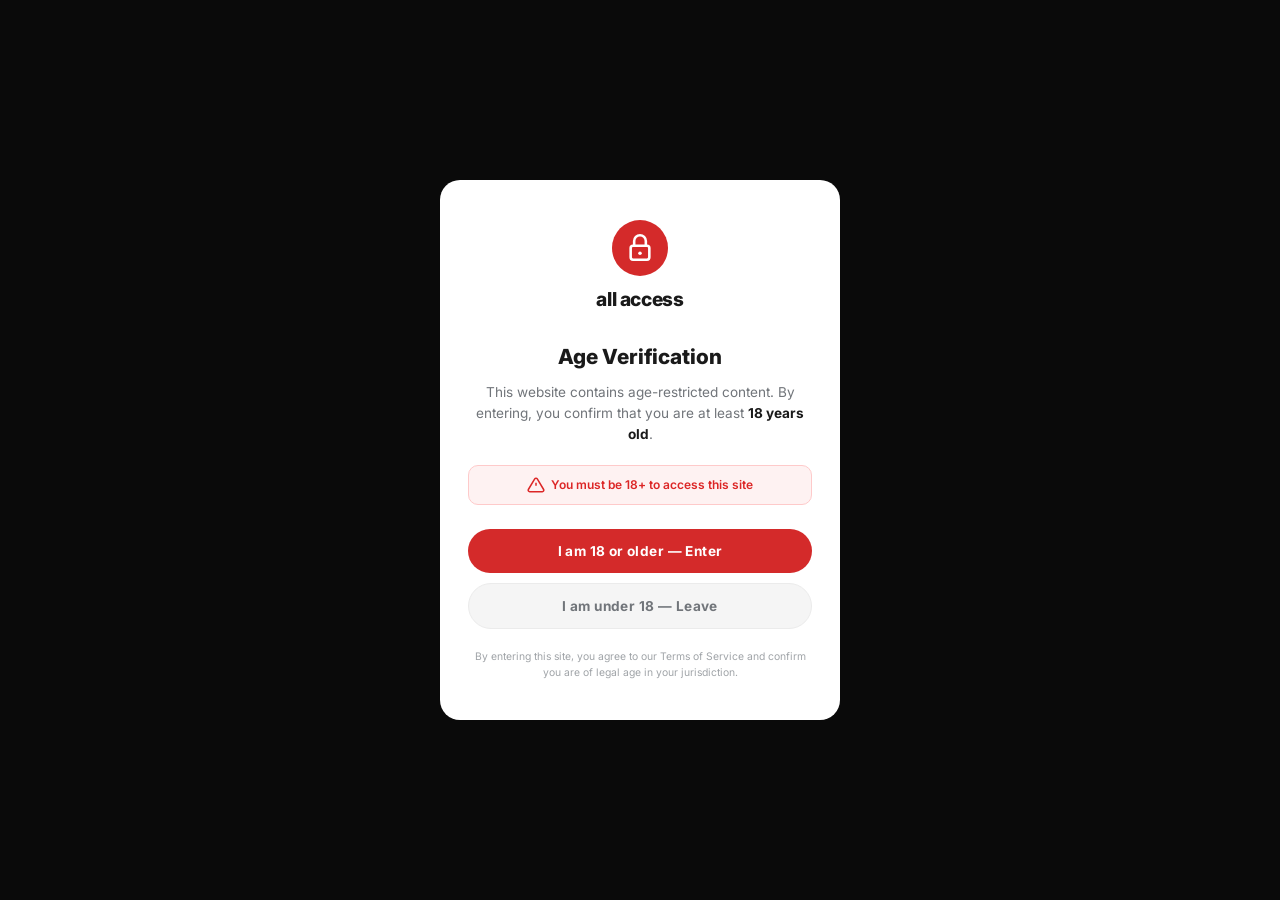
<file: index.html>
<!DOCTYPE html>
<html lang="en">
<head>
  <meta charset="UTF-8">
  <meta name="viewport" content="width=device-width, initial-scale=1.0, maximum-scale=1.0, user-scalable=no">
  <title>AllAccess Fans</title>
  <link rel="stylesheet" href="styles.css">
  <link rel="preconnect" href="https://fonts.googleapis.com">
  <link href="https://fonts.googleapis.com/css2?family=Inter:wght@400;500;600;700;800&display=swap" rel="stylesheet">
  <meta name="theme-color" content="#d42a2a">
  <!-- Meta Pixel Code -->
  <script>
  !function(f,b,e,v,n,t,s)
  {if(f.fbq)return;n=f.fbq=function(){n.callMethod?
  n.callMethod.apply(n,arguments):n.queue.push(arguments)};
  if(!f._fbq)f._fbq=n;n.push=n;n.loaded=!0;n.version='2.0';
  n.queue=[];t=b.createElement(e);t.async=!0;
  t.src=v;s=b.getElementsByTagName(e)[0];
  s.parentNode.insertBefore(t,s)}(window, document,'script',
  'https://connect.facebook.net/en_US/fbevents.js');
  fbq('init', '3212780128899470');
  fbq('track', 'PageView');
  </script>
  <noscript><img height="1" width="1" style="display:none"
  src="https://www.facebook.com/tr?id=3212780128899470&ev=PageView&noscript=1"
  /></noscript>
  <!-- End Meta Pixel Code -->
  <script>if(localStorage.getItem('ageVerified')!=='true')window.location.replace('age.html');</script>
</head>
<body>

  <!-- Simple Top Bar -->
  <header class="topbar">
    <a href="#" class="topbar-logo">
      <svg viewBox="0 0 32 32" width="26" height="26" fill="none">
        <circle cx="16" cy="16" r="15" fill="#d42a2a"/>
        <rect x="11" y="13" width="10" height="8" rx="1.5" fill="#fff"/>
        <path d="M13 13V10.5a3 3 0 0 1 6 0V13" stroke="#fff" stroke-width="1.8" fill="none" stroke-linecap="round"/>
      </svg>
      <span>all access</span>
    </a>
    <button class="topbar-btn" id="themeToggle" title="Toggle theme">
      <svg class="icon-sun" width="20" height="20" viewBox="0 0 24 24" fill="none" stroke="currentColor" stroke-width="2"><circle cx="12" cy="12" r="5"/><path d="M12 1v2M12 21v2M4.22 4.22l1.42 1.42M18.36 18.36l1.42 1.42M1 12h2M21 12h2M4.22 19.78l1.42-1.42M18.36 5.64l1.42-1.42"/></svg>
      <svg class="icon-moon" width="20" height="20" viewBox="0 0 24 24" fill="none" stroke="currentColor" stroke-width="2"><path d="M21 12.79A9 9 0 1 1 11.21 3 7 7 0 0 0 21 12.79z"/></svg>
    </button>
  </header>

  <!-- Creator Profile -->
  <main class="profile-page">

    <!-- Cover Photo -->
    <div class="cover">
      <img src="images/foto%2011.webp" alt="Cover" class="cover-img">
    </div>

    <!-- Profile Info -->
    <div class="profile-info">
      <div class="avatar-row">
        <div class="avatar-wrap">
          <img src="images/fotoperfil%20principal.jpg" alt="Asiyami Gold" class="avatar">
          <span class="online-dot"></span>
        </div>
        <div class="name-block">
          <div class="name-row">
            <h1>Asiyami Gold</h1>
            <svg class="verified" width="16" height="16" viewBox="0 0 24 24" fill="#d42a2a"><path d="M12 2C6.48 2 2 6.48 2 12s4.48 10 10 10 10-4.48 10-10S17.52 2 12 2zm-2 15l-5-5 1.41-1.41L10 14.17l7.59-7.59L19 8l-9 9z"/></svg>
          </div>
          <p class="handle">@asiyamigold</p>
        </div>
      </div>
      <p class="bio">✨ Sharing my world, one post at a time 💖

Join me for exclusive vibes, laughs, and behind-the-scenes fun! 😎

﻿🔞FETISH FRIENDLY

💢I accept requests.

💢I answer all dms here

Creampies, squirting, you name it! I love to do them.

SUBSCRIBE TO GET YOUR DICK THROBBING HARD.🔞😈</p>
      <div class="stats-row">
        <span><strong>156</strong> Posts</span>
        <span><strong>89</strong> Media</span>
        <span><strong>2.4K</strong> Fans</span>
      </div>
    </div>

    <!-- Subscription Section -->
    <div class="subscribe-section">
      <div class="currency-toggle">
        <button class="currency-btn disabled" disabled>USD</button>
        <button class="currency-btn active" data-currency="NGN">NGN</button>
        <button class="currency-btn disabled" disabled>GHS</button>
      </div>

      <div class="bundles">
        <div class="bundle active" data-months="1" data-price-ngn="5000" data-price-usd="3" data-price-ghs="45">
          <div class="bundle-left">
            <span class="bundle-duration">1 Month</span>
          </div>
          <span class="bundle-price">₦5,000</span>
        </div>
        <div class="bundle" data-months="3" data-price-ngn="12000" data-price-usd="8" data-price-ghs="110">
          <div class="bundle-left">
            <span class="bundle-duration">3 Months</span>
            <span class="bundle-save">Save 20%</span>
          </div>
          <span class="bundle-price">₦12,000</span>
        </div>
        <div class="bundle" data-months="6" data-price-ngn="21000" data-price-usd="14" data-price-ghs="190">
          <div class="bundle-left">
            <span class="bundle-duration">6 Months</span>
            <span class="bundle-save">Save 30%</span>
          </div>
          <span class="bundle-price">₦21,000</span>
        </div>
      </div>

      <button class="btn-subscribe" id="subscribeBtn">
        SUBSCRIBE FOR ₦5,000
      </button>
    </div>

    <!-- Content Tabs -->
    <div class="tabs">
      <button class="tab active" data-tab="all">All</button>
      <button class="tab" data-tab="photos">Photos</button>
      <button class="tab" data-tab="videos">Videos</button>
      <button class="tab" data-tab="locked">Locked</button>
    </div>

    <!-- Content Feed -->
    <div class="feed" id="contentFeed">

      <!-- Free Post -->
      <article class="post" data-type="photos">
        <div class="post-head">
          <img src="images/fotoperfil%20principal.jpg" alt="" class="post-avi">
          <div>
            <span class="post-name">Asiyami Gold</span>
            <span class="post-time">1 day ago</span>
          </div>
        </div>
        <p class="post-body">Hey daddy permit me to make your co*ck hard 👿</p>
        <div class="post-media">
          <img src="images/foto.jpg" alt="Fashion" class="post-img">
        </div>
        <div class="post-bar">
          <button class="action-btn" onclick="toggleLike(this)">
            <svg width="18" height="18" viewBox="0 0 24 24" fill="none" stroke="currentColor" stroke-width="2"><path d="M20.84 4.61a5.5 5.5 0 0 0-7.78 0L12 5.67l-1.06-1.06a5.5 5.5 0 0 0-7.78 7.78l1.06 1.06L12 21.23l7.78-7.78 1.06-1.06a5.5 5.5 0 0 0 0-7.78z"/></svg>
            <span>234</span>
          </button>
          <button class="action-btn">
            <svg width="18" height="18" viewBox="0 0 24 24" fill="none" stroke="currentColor" stroke-width="2"><path d="M21 15a2 2 0 0 1-2 2H7l-4 4V5a2 2 0 0 1 2-2h14a2 2 0 0 1 2 2z"/></svg>
            <span>45</span>
          </button>
          <button class="action-btn tip-btn" onclick="openTip()">
            <svg width="18" height="18" viewBox="0 0 24 24" fill="none" stroke="currentColor" stroke-width="2"><line x1="12" y1="1" x2="12" y2="23"/><path d="M17 5H9.5a3.5 3.5 0 0 0 0 7h5a3.5 3.5 0 0 1 0 7H6"/></svg>
            <span>Tip</span>
          </button>
        </div>
      </article>

      <!-- Free Photo 2 (LOCKED) -->
      <article class="post locked" data-type="photos" data-tier="basic">
        <div class="post-head">
          <img src="images/fotoperfil%20principal.jpg" alt="" class="post-avi">
          <div>
            <span class="post-name">Asiyami Gold</span>
            <span class="post-time">3 days ago</span>
          </div>
        </div>
        <p class="post-body">Subscribe to see my latest 🫦😫 who’s hot 🥵 and hard like a rock already ? 🌚 then you sure need to see next</p>
        <div class="post-media post-locked">
          <div class="lock-wall">
            <svg width="32" height="32" viewBox="0 0 24 24" fill="none" stroke="#fff" stroke-width="2"><rect x="3" y="11" width="18" height="11" rx="2"/><path d="M7 11V7a5 5 0 0 1 10 0v4"/></svg>
            <p>Subscribe to unlock</p>
            <button class="btn-lock-sub" onclick="scrollToSubscribe()">SUBSCRIBE</button>
            <button class="btn-lock-ppv" onclick="openPPV(this, 1500)">Unlock for ₦1,500</button>
          </div>
          <img src="images/foto10.webp" alt="Fashion fitting" class="post-img blurred">
        </div>
        <div class="post-bar">
          <button class="action-btn" onclick="toggleLike(this)">
            <svg width="18" height="18" viewBox="0 0 24 24" fill="none" stroke="currentColor" stroke-width="2"><path d="M20.84 4.61a5.5 5.5 0 0 0-7.78 0L12 5.67l-1.06-1.06a5.5 5.5 0 0 0-7.78 7.78l1.06 1.06L12 21.23l7.78-7.78 1.06-1.06a5.5 5.5 0 0 0 0-7.78z"/></svg>
            <span>187</span>
          </button>
          <button class="action-btn">
            <svg width="18" height="18" viewBox="0 0 24 24" fill="none" stroke="currentColor" stroke-width="2"><path d="M21 15a2 2 0 0 1-2 2H7l-4 4V5a2 2 0 0 1 2-2h14a2 2 0 0 1 2 2z"/></svg>
            <span>29</span>
          </button>
          <button class="action-btn tip-btn" onclick="openTip()">
            <svg width="18" height="18" viewBox="0 0 24 24" fill="none" stroke="currentColor" stroke-width="2"><line x1="12" y1="1" x2="12" y2="23"/><path d="M17 5H9.5a3.5 3.5 0 0 0 0 7h5a3.5 3.5 0 0 1 0 7H6"/></svg>
            <span>Tip</span>
          </button>
        </div>
      </article>

      <!-- Free Photo 3 -->
      <article class="post" data-type="photos">
        <div class="post-head">
          <img src="images/fotoperfil%20principal.jpg" alt="" class="post-avi">
          <div>
            <span class="post-name">Asiyami Gold</span>
            <span class="post-time">5 days ago</span>
          </div>
        </div>
        <p class="post-body">Subscribe to see what I did to that gigantic toy 🍆with my pink lips and tiny sweet hole 🥵💦</p>
        <div class="post-media">
          <img src="images/foto2.jpg" alt="Street style" class="post-img">
        </div>
        <div class="post-bar">
          <button class="action-btn" onclick="toggleLike(this)">
            <svg width="18" height="18" viewBox="0 0 24 24" fill="none" stroke="currentColor" stroke-width="2"><path d="M20.84 4.61a5.5 5.5 0 0 0-7.78 0L12 5.67l-1.06-1.06a5.5 5.5 0 0 0-7.78 7.78l1.06 1.06L12 21.23l7.78-7.78 1.06-1.06a5.5 5.5 0 0 0 0-7.78z"/></svg>
            <span>312</span>
          </button>
          <button class="action-btn">
            <svg width="18" height="18" viewBox="0 0 24 24" fill="none" stroke="currentColor" stroke-width="2"><path d="M21 15a2 2 0 0 1-2 2H7l-4 4V5a2 2 0 0 1 2-2h14a2 2 0 0 1 2 2z"/></svg>
            <span>51</span>
          </button>
          <button class="action-btn tip-btn" onclick="openTip()">
            <svg width="18" height="18" viewBox="0 0 24 24" fill="none" stroke="currentColor" stroke-width="2"><line x1="12" y1="1" x2="12" y2="23"/><path d="M17 5H9.5a3.5 3.5 0 0 0 0 7h5a3.5 3.5 0 0 1 0 7H6"/></svg>
            <span>Tip</span>
          </button>
        </div>
      </article>

      <!-- Locked Post -->
      <article class="post locked" data-type="photos" data-tier="basic">
        <div class="post-head">
          <img src="images/fotoperfil%20principal.jpg" alt="" class="post-avi">
          <div>
            <span class="post-name">Asiyami Gold</span>
            <span class="post-time">1 week ago</span>
          </div>
        </div>
        <p class="post-body">you owe your eyes to see those 🥵💦 Forueyesonly 😉</p>
        <div class="post-media post-locked">
          <div class="lock-wall">
            <svg width="32" height="32" viewBox="0 0 24 24" fill="none" stroke="#fff" stroke-width="2"><rect x="3" y="11" width="18" height="11" rx="2"/><path d="M7 11V7a5 5 0 0 1 10 0v4"/></svg>
            <p>Subscribe to unlock</p>
            <button class="btn-lock-sub" onclick="scrollToSubscribe()">SUBSCRIBE</button>
            <button class="btn-lock-ppv" onclick="openPPV(this, 1500)">Unlock for ₦1,500</button>
          </div>
          <img src="images/capa.jpg" alt="" class="post-img blurred">
        </div>
        <div class="post-bar">
          <button class="action-btn">
            <svg width="18" height="18" viewBox="0 0 24 24" fill="none" stroke="currentColor" stroke-width="2"><path d="M20.84 4.61a5.5 5.5 0 0 0-7.78 0L12 5.67l-1.06-1.06a5.5 5.5 0 0 0-7.78 7.78l1.06 1.06L12 21.23l7.78-7.78 1.06-1.06a5.5 5.5 0 0 0 0-7.78z"/></svg>
            <span>189</span>
          </button>
          <button class="action-btn">
            <svg width="18" height="18" viewBox="0 0 24 24" fill="none" stroke="currentColor" stroke-width="2"><path d="M21 15a2 2 0 0 1-2 2H7l-4 4V5a2 2 0 0 1 2-2h14a2 2 0 0 1 2 2z"/></svg>
            <span>32</span>
          </button>
          <button class="action-btn tip-btn" onclick="openTip()">
            <svg width="18" height="18" viewBox="0 0 24 24" fill="none" stroke="currentColor" stroke-width="2"><line x1="12" y1="1" x2="12" y2="23"/><path d="M17 5H9.5a3.5 3.5 0 0 0 0 7h5a3.5 3.5 0 0 1 0 7H6"/></svg>
            <span>Tip</span>
          </button>
        </div>
      </article>

      <!-- Free Video Post -->
      <article class="post" data-type="videos">
        <div class="post-head">
          <img src="images/fotoperfil%20principal.jpg" alt="" class="post-avi">
          <div>
            <span class="post-name">Asiyami Gold</span>
            <span class="post-time">2 weeks ago</span>
          </div>
        </div>
        <p class="post-body">Might want to checkout my next post 😉💦🥵</p>
        <div class="post-media">
          <video src="videos/video1.mp4" controls playsinline preload="metadata" class="post-video"></video>
        </div>
        <div class="post-bar">
          <button class="action-btn" onclick="toggleLike(this)">
            <svg width="18" height="18" viewBox="0 0 24 24" fill="none" stroke="currentColor" stroke-width="2"><path d="M20.84 4.61a5.5 5.5 0 0 0-7.78 0L12 5.67l-1.06-1.06a5.5 5.5 0 0 0-7.78 7.78l1.06 1.06L12 21.23l7.78-7.78 1.06-1.06a5.5 5.5 0 0 0 0-7.78z"/></svg>
            <span>512</span>
          </button>
          <button class="action-btn">
            <svg width="18" height="18" viewBox="0 0 24 24" fill="none" stroke="currentColor" stroke-width="2"><path d="M21 15a2 2 0 0 1-2 2H7l-4 4V5a2 2 0 0 1 2-2h14a2 2 0 0 1 2 2z"/></svg>
            <span>78</span>
          </button>
          <button class="action-btn tip-btn" onclick="openTip()">
            <svg width="18" height="18" viewBox="0 0 24 24" fill="none" stroke="currentColor" stroke-width="2"><line x1="12" y1="1" x2="12" y2="23"/><path d="M17 5H9.5a3.5 3.5 0 0 0 0 7h5a3.5 3.5 0 0 1 0 7H6"/></svg>
            <span>Tip</span>
          </button>
        </div>
      </article>

      <!-- Locked Premium Post -->
      <article class="post locked" data-type="videos" data-tier="premium">
        <div class="post-head">
          <img src="images/fotoperfil%20principal.jpg" alt="" class="post-avi">
          <div>
            <span class="post-name">Asiyami Gold</span>
            <span class="post-time">3 weeks ago</span>
          </div>
        </div>
        <p class="post-body">Proof that looks can be misleading 🤗 Subscribe to see what this pretty face can do 💦🥵 warning ‼️ watch alone 💋</p>
        <div class="post-media post-locked">
          <div class="lock-wall">
            <svg width="32" height="32" viewBox="0 0 24 24" fill="none" stroke="#fff" stroke-width="2"><rect x="3" y="11" width="18" height="11" rx="2"/><path d="M7 11V7a5 5 0 0 1 10 0v4"/></svg>
            <p>Subscribe to unlock</p>
            <button class="btn-lock-sub" onclick="scrollToSubscribe()">SUBSCRIBE</button>
            <button class="btn-lock-ppv" onclick="openPPV(this, 3000)">Unlock for ₦3,000</button>
          </div>
          <img src="images/oig1.webp" alt="" class="post-img blurred">
        </div>
        <div class="post-bar">
          <button class="action-btn">
            <svg width="18" height="18" viewBox="0 0 24 24" fill="none" stroke="currentColor" stroke-width="2"><path d="M20.84 4.61a5.5 5.5 0 0 0-7.78 0L12 5.67l-1.06-1.06a5.5 5.5 0 0 0-7.78 7.78l1.06 1.06L12 21.23l7.78-7.78 1.06-1.06a5.5 5.5 0 0 0 0-7.78z"/></svg>
            <span>341</span>
          </button>
          <button class="action-btn">
            <svg width="18" height="18" viewBox="0 0 24 24" fill="none" stroke="currentColor" stroke-width="2"><path d="M21 15a2 2 0 0 1-2 2H7l-4 4V5a2 2 0 0 1 2-2h14a2 2 0 0 1 2 2z"/></svg>
            <span>56</span>
          </button>
          <button class="action-btn tip-btn" onclick="openTip()">
            <svg width="18" height="18" viewBox="0 0 24 24" fill="none" stroke="currentColor" stroke-width="2"><line x1="12" y1="1" x2="12" y2="23"/><path d="M17 5H9.5a3.5 3.5 0 0 0 0 7h5a3.5 3.5 0 0 1 0 7H6"/></svg>
            <span>Tip</span>
          </button>
        </div>
      </article>

      <!-- Locked Video Post 2 -->
      <article class="post locked" data-type="videos" data-tier="premium">
        <div class="post-head">
          <img src="images/fotoperfil%20principal.jpg" alt="" class="post-avi">
          <div>
            <span class="post-name">Asiyami Gold</span>
            <span class="post-time">2 months ago</span>
          </div>
        </div>
        <p class="post-body">content I’ve got for you 😉</p>
        <div class="post-media post-locked">
          <div class="lock-wall">
            <svg width="32" height="32" viewBox="0 0 24 24" fill="none" stroke="#fff" stroke-width="2"><rect x="3" y="11" width="18" height="11" rx="2"/><path d="M7 11V7a5 5 0 0 1 10 0v4"/></svg>
            <p>Subscribe to unlock</p>
            <button class="btn-lock-sub" onclick="scrollToSubscribe()">SUBSCRIBE</button>
            <button class="btn-lock-ppv" onclick="openPPV(this, 3000)">Unlock for ₦3,000</button>
          </div>
          <img src="images/foto10.webp" alt="" class="post-img blurred">
        </div>
        <div class="post-bar">
          <button class="action-btn" onclick="toggleLike(this)">
            <svg width="18" height="18" viewBox="0 0 24 24" fill="none" stroke="currentColor" stroke-width="2"><path d="M20.84 4.61a5.5 5.5 0 0 0-7.78 0L12 5.67l-1.06-1.06a5.5 5.5 0 0 0-7.78 7.78l1.06 1.06L12 21.23l7.78-7.78 1.06-1.06a5.5 5.5 0 0 0 0-7.78z"/></svg>
            <span>892</span>
          </button>
          <button class="action-btn">
            <svg width="18" height="18" viewBox="0 0 24 24" fill="none" stroke="currentColor" stroke-width="2"><path d="M21 15a2 2 0 0 1-2 2H7l-4 4V5a2 2 0 0 1 2-2h14a2 2 0 0 1 2 2z"/></svg>
            <span>134</span>
          </button>
          <button class="action-btn tip-btn" onclick="openTip()">
            <svg width="18" height="18" viewBox="0 0 24 24" fill="none" stroke="currentColor" stroke-width="2"><line x1="12" y1="1" x2="12" y2="23"/><path d="M17 5H9.5a3.5 3.5 0 0 0 0 7h5a3.5 3.5 0 0 1 0 7H6"/></svg>
            <span>Tip</span>
          </button>
        </div>
      </article>

    </div>

    <!-- End of Feed - Full Lock Screen -->
    <div class="end-lock-screen">
      <div class="end-lock-icon">
        <svg width="48" height="48" viewBox="0 0 24 24" fill="none" stroke="currentColor" stroke-width="1.5">
          <rect x="3" y="11" width="18" height="11" rx="2"/>
          <path d="M7 11V7a5 5 0 0 1 10 0v4"/>
        </svg>
      </div>
      <h2 class="end-lock-title">SUBSCRIBE TO SEE<br>FULL CONTENT</h2>
      <button class="btn-subscribe end-lock-btn" onclick="goToCheckout()">
        SUBSCRIBE FOR ₦5,000
      </button>
      <button class="end-tip-btn" onclick="openTip()">
        <svg width="18" height="18" viewBox="0 0 24 24" fill="none" stroke="currentColor" stroke-width="2"><line x1="12" y1="1" x2="12" y2="23"/><path d="M17 5H9.5a3.5 3.5 0 0 0 0 7h5a3.5 3.5 0 0 1 0 7H6"/></svg>
        TIP
      </button>
    </div>
  </main>

  <!-- Tip Modal -->
  <div class="modal-bg" id="tipModal">
    <div class="modal modal-sm">
      <button class="modal-x" onclick="closeModal('tipModal')">
        <svg width="18" height="18" viewBox="0 0 24 24" fill="none" stroke="currentColor" stroke-width="2.5"><line x1="18" y1="6" x2="6" y2="18"/><line x1="6" y1="6" x2="18" y2="18"/></svg>
      </button>
      <div class="modal-top">
        <h2>Send a Tip</h2>
        <p>Show Asiyami some love!</p>
      </div>
      <div class="modal-content">
        <div class="tip-grid">
          <button class="tip-chip" onclick="selectTip(1000,this)">₦1,000</button>
          <button class="tip-chip active" onclick="selectTip(2000,this)">₦2,000</button>
          <button class="tip-chip" onclick="selectTip(5000,this)">₦5,000</button>
          <button class="tip-chip" onclick="selectTip(10000,this)">₦10,000</button>
        </div>
        <div class="field">
          <label>Custom (₦)</label>
          <input type="number" placeholder="Enter amount" id="customTip" min="500">
        </div>
        <div class="field">
          <label>Message (optional)</label>
          <textarea placeholder="Write a message..." rows="2" id="tipMessage"></textarea>
        </div>
        <button class="btn-pay" id="tipPayBtn" onclick="sendTip()">Send ₦2,000 Tip</button>
      </div>
    </div>
  </div>

  <!-- Tip Transfer Modal -->
  <div class="modal-bg" id="tipTransferModal">
    <div class="modal modal-sm">
      <button class="modal-x" onclick="closeModal('tipTransferModal')">
        <svg width="18" height="18" viewBox="0 0 24 24" fill="none" stroke="currentColor" stroke-width="2.5"><line x1="18" y1="6" x2="6" y2="18"/><line x1="6" y1="6" x2="18" y2="18"/></svg>
      </button>
      <div class="modal-top">
        <h2>Bank Transfer</h2>
        <p>Transfer the exact amount below</p>
      </div>
      <div class="modal-content">
        <div class="transfer-box">
          <p class="transfer-label">Transfer to:</p>
          <div class="transfer-detail"><span>Bank</span><strong>PAGA</strong></div>
          <div class="transfer-detail"><span>Account</span><strong class="copyable" onclick="copyAccount(this)">2181264978</strong></div>
          <div class="transfer-detail"><span>Name</span><strong>Yusuf Adekunle</strong></div>
          <div class="transfer-detail"><span>Amount</span><strong id="tipTransferAmount">₦2,000</strong></div>
          <p class="transfer-timer">Expires in <strong id="tipTransferTimer">30:00</strong></p>
        </div>
        <!-- Verifying bar (shown first) -->
        <div class="verify-bar" id="tipVerifyBar">
          <div class="verify-bar-inner"></div>
          <p class="verify-text">Verifying payment...</p>
        </div>

        <!-- Button (hidden initially, shows after 1 min) -->
        <button class="btn-pay hidden" id="confirmTipTransferBtn" onclick="confirmTipTransfer()">I've sent the money</button>

        <!-- Not found message (hidden) -->
        <div class="payment-not-found hidden" id="tipPaymentNotFound">
          <svg width="20" height="20" viewBox="0 0 24 24" fill="none" stroke="#ef4444" stroke-width="2"><circle cx="12" cy="12" r="10"/><line x1="15" y1="9" x2="9" y2="15"/><line x1="9" y1="9" x2="15" y2="15"/></svg>
          <p>Payment not found. Please complete the transfer and try again.</p>
        </div>

        <p class="small-note">Tip will be credited once payment is confirmed</p>
      </div>
    </div>
  </div>

  <!-- Success Modal -->
  <div class="modal-bg" id="successModal">
    <div class="modal modal-sm">
      <div class="modal-content success-content">
        <svg width="48" height="48" viewBox="0 0 24 24" fill="none" stroke="#22c55e" stroke-width="2"><path d="M22 11.08V12a10 10 0 1 1-5.93-9.14"/><polyline points="22,4 12,14.01 9,11.01"/></svg>
        <h2>Payment Successful!</h2>
        <p id="successMessage">You're now subscribed to Asiyami Gold.</p>
        <button class="btn-pay" onclick="closeModal('successModal')">Continue</button>
      </div>
    </div>
  </div>

  <script src="script.js?v=2"></script>
</body>
</html>
</file>
<file: styles.css>
/* ===== Variables ===== */
:root {
  --bg: #ffffff;
  --bg2: #f5f5f5;
  --card: #ffffff;
  --text: #1a1a1a;
  --text2: #71757a;
  --text3: #a0a4a8;
  --border: #ebebeb;
  --red: #d42a2a;
  --red-hover: #b91c1c;
  --red-light: #fef2f2;
  --green: #22c55e;
  --topbar: 50px;
}

[data-theme="dark"] {
  --bg: #0a0a0a;
  --bg2: #141414;
  --card: #1a1a1a;
  --text: #eee;
  --text2: #888;
  --text3: #555;
  --border: #262626;
  --red-light: #1f1010;
}

/* ===== Reset ===== */
*,*::before,*::after{margin:0;padding:0;box-sizing:border-box}
html{-webkit-text-size-adjust:100%}
body{font-family:'Inter',-apple-system,BlinkMacSystemFont,sans-serif;background:var(--bg);color:var(--text);line-height:1.45;-webkit-font-smoothing:antialiased}
img{max-width:100%;display:block}
a{text-decoration:none;color:inherit}
button,input,select,textarea{font-family:inherit}

/* ===== Topbar ===== */
.topbar{
  position:sticky;top:0;z-index:100;
  height:var(--topbar);
  background:var(--bg);
  border-bottom:1px solid var(--border);
  display:flex;align-items:center;justify-content:space-between;
  padding:0 16px;
}
.topbar-logo{display:flex;align-items:center;gap:8px;font-size:1.1rem;font-weight:800;color:var(--text);text-transform:lowercase;letter-spacing:-0.02em}
.topbar-btn{width:36px;height:36px;display:flex;align-items:center;justify-content:center;background:none;border:none;color:var(--text2);cursor:pointer;border-radius:50%}
.topbar-btn:hover{background:var(--bg2)}
.icon-moon{display:none}
[data-theme="dark"] .icon-sun{display:none}
[data-theme="dark"] .icon-moon{display:block}

/* ===== Cover ===== */
.cover{height:160px;overflow:hidden;background:var(--bg2)}
.cover-img{width:100%;height:100%;object-fit:cover}

/* ===== Profile Info ===== */
.profile-info{padding:0 16px 16px;border-bottom:1px solid var(--border)}
.avatar-row{display:flex;align-items:flex-end;gap:12px;margin-top:-36px;margin-bottom:8px}
.avatar-wrap{position:relative;flex-shrink:0}
.avatar{width:80px;height:80px;border-radius:50%;border:3px solid var(--bg);object-fit:cover}
.online-dot{position:absolute;bottom:4px;right:4px;width:12px;height:12px;background:var(--green);border:2.5px solid var(--bg);border-radius:50%}
.name-block{padding-bottom:4px}
.name-row{display:flex;align-items:center;gap:4px}
.name-row h1{font-size:1.1rem;font-weight:700}
.verified{flex-shrink:0}
.handle{font-size:0.8rem;color:var(--text3)}
.bio{font-size:0.85rem;color:var(--text2);margin-bottom:10px;line-height:1.45}
.stats-row{display:flex;gap:16px;font-size:0.8rem;color:var(--text2)}
.stats-row strong{color:var(--text);font-weight:700}

/* ===== Subscribe Section ===== */
.subscribe-section{padding:16px;border-bottom:1px solid var(--border)}

/* Currency Toggle */
.currency-toggle{
  display:flex;
  background:var(--bg2);
  border-radius:999px;
  padding:3px;
  margin-bottom:12px;
}
.currency-btn{
  flex:1;
  padding:6px 0;
  font-size:0.75rem;
  font-weight:700;
  text-align:center;
  border:none;
  border-radius:999px;
  background:transparent;
  color:var(--text3);
  cursor:pointer;
  transition:all 0.15s;
}
.currency-btn.active{
  background:var(--red);
  color:#fff;
  box-shadow:0 2px 8px rgba(212,42,42,0.3);
}
.currency-btn.disabled{
  opacity:0.35;
  cursor:not-allowed;
}

/* Bundles */
.bundles{display:flex;flex-direction:column;gap:8px;margin-bottom:14px}
.bundle{
  display:flex;align-items:center;justify-content:space-between;
  padding:12px 14px;
  border:1.5px solid var(--border);
  border-radius:12px;
  cursor:pointer;
  transition:all 0.15s;
}
.bundle.active{border-color:var(--red);background:var(--red-light)}
.bundle:hover{border-color:var(--red)}
.bundle-left{display:flex;flex-direction:column;gap:1px}
.bundle-duration{font-size:0.875rem;font-weight:600}
.bundle-save{font-size:0.7rem;color:var(--green);font-weight:600}
.bundle-price{font-size:0.9rem;font-weight:700}

/* Subscribe Button */
.btn-subscribe{
  width:100%;
  padding:14px;
  background:var(--red);
  color:#fff;
  border:none;
  border-radius:999px;
  font-size:0.85rem;
  font-weight:700;
  letter-spacing:0.04em;
  cursor:pointer;
  transition:background 0.15s;
}
.btn-subscribe:hover{background:var(--red-hover)}

/* ===== Tabs ===== */
.tabs{
  display:flex;
  border-bottom:1px solid var(--border);
  position:sticky;top:var(--topbar);z-index:50;
  background:var(--bg);
}
.tab{
  flex:1;
  padding:12px 0;
  font-size:0.8rem;
  font-weight:600;
  text-align:center;
  color:var(--text3);
  background:none;border:none;
  border-bottom:2px solid transparent;
  cursor:pointer;transition:all 0.15s;
}
.tab:hover{color:var(--text);background:var(--red-light)}
.tab.active{color:var(--red);border-bottom-color:var(--red)}

/* ===== Posts ===== */
.feed{display:flex;flex-direction:column}
.post{border-bottom:1px solid var(--border);background:var(--bg)}
.post-head{display:flex;align-items:center;gap:10px;padding:12px 16px}
.post-avi{width:36px;height:36px;border-radius:50%;object-fit:cover;flex-shrink:0}
.post-name{font-size:0.85rem;font-weight:600;display:block}
.post-time{font-size:0.7rem;color:var(--text3)}
.post-body{padding:0 16px 10px;font-size:0.85rem;color:var(--text)}

.post-media{position:relative;background:var(--bg2);overflow:hidden}
.post-img{width:100%;max-height:420px;object-fit:cover}
.post-video{width:100%;display:block}

/* Locked */
.post-locked{position:relative}
.post-img.blurred{filter:blur(25px);transform:scale(1.1)}
.lock-wall{
  position:absolute;inset:0;z-index:5;
  display:flex;flex-direction:column;align-items:center;justify-content:center;
  gap:8px;
  background:rgba(0,0,0,0.5);
  backdrop-filter:blur(2px);
  color:#fff;text-align:center;
  padding:24px;
}
.lock-wall p{font-size:0.85rem;opacity:0.9}
.btn-lock-sub{
  padding:10px 28px;
  background:var(--red);color:#fff;
  border:none;border-radius:999px;
  font-size:0.8rem;font-weight:700;
  letter-spacing:0.04em;cursor:pointer;
}
.btn-lock-sub:hover{background:var(--red-hover)}
.btn-lock-ppv{
  padding:6px 16px;
  background:rgba(255,255,255,0.15);
  color:#fff;border:1px solid rgba(255,255,255,0.35);
  border-radius:999px;font-size:0.75rem;font-weight:600;
  cursor:pointer;backdrop-filter:blur(4px);
}
.btn-lock-ppv:hover{background:rgba(255,255,255,0.25)}

/* Video */
.video-thumb{cursor:pointer}
.play-btn{
  position:absolute;top:50%;left:50%;transform:translate(-50%,-50%);
  width:50px;height:50px;
  background:rgba(0,0,0,0.55);border-radius:50%;
  display:flex;align-items:center;justify-content:center;
  transition:all 0.15s;
}
.video-thumb:hover .play-btn{background:var(--red);transform:translate(-50%,-50%) scale(1.05)}
.vid-time{
  position:absolute;bottom:8px;right:8px;
  background:rgba(0,0,0,0.7);color:#fff;
  font-size:0.65rem;font-weight:600;
  padding:2px 6px;border-radius:4px;
}

/* Post Actions */
.post-bar{display:flex;align-items:center;padding:4px 8px;border-top:1px solid var(--border)}
.action-btn{
  display:flex;align-items:center;gap:5px;
  padding:8px 10px;
  font-size:0.8rem;color:var(--text3);
  background:none;border:none;cursor:pointer;
  border-radius:999px;transition:all 0.15s;
}
.action-btn:hover{color:var(--text);background:var(--red-light)}
.action-btn.liked svg{fill:var(--red);stroke:var(--red)}
.action-btn.liked{color:var(--red)}
.tip-btn:hover{color:var(--green)}

/* ===== Modals ===== */
.modal-bg{
  position:fixed;inset:0;z-index:1000;
  background:rgba(0,0,0,0.6);
  display:flex;align-items:flex-end;justify-content:center;
  opacity:0;visibility:hidden;
  transition:all 0.25s;
}
.modal-bg.active{opacity:1;visibility:visible}

.modal{
  background:var(--card);
  border-radius:20px 20px 0 0;
  width:100%;max-width:480px;
  max-height:90vh;overflow-y:auto;
  transform:translateY(100%);
  transition:transform 0.3s cubic-bezier(0.32,0.72,0,1);
  position:relative;
}
.modal-bg.active .modal{transform:translateY(0)}
.modal-sm{max-width:400px}

.modal-x{
  position:absolute;top:12px;right:12px;
  width:30px;height:30px;
  background:var(--bg2);border:none;border-radius:50%;
  cursor:pointer;display:flex;align-items:center;justify-content:center;
  color:var(--text3);z-index:5;
}
.modal-x:hover{background:var(--border);color:var(--text)}

.modal-top{display:flex;align-items:center;gap:10px;padding:20px 20px 0}
.modal-top h2{font-size:0.95rem;font-weight:700}
.modal-top p{font-size:0.75rem;color:var(--text3)}
.modal-avi{width:40px;height:40px;border-radius:50%;object-fit:cover}
.modal-content{padding:16px 20px 24px}

/* Summary */
.summary-box{background:var(--bg2);border-radius:10px;padding:10px 14px;margin-bottom:16px}
.summary-row{display:flex;justify-content:space-between;font-size:0.8rem;color:var(--text2);padding:3px 0}
.summary-row.total{font-weight:700;color:var(--text);font-size:0.9rem;border-top:1px solid var(--border);padding-top:8px;margin-top:4px}

/* Payment */
.pay-heading{font-size:0.7rem;font-weight:700;text-transform:uppercase;letter-spacing:0.05em;color:var(--text3);margin-bottom:8px}
.pay-methods{display:flex;flex-direction:column;gap:6px;margin-bottom:16px}
.pay-opt{
  display:flex;align-items:center;gap:10px;
  padding:10px 12px;
  border:1px solid var(--border);border-radius:10px;
  cursor:pointer;transition:all 0.15s;
}
.pay-opt:hover,.pay-opt.selected{border-color:var(--red)}
.pay-opt.selected{background:var(--red-light)}
.pay-opt input[type="radio"]{accent-color:var(--red);flex-shrink:0}
.pay-opt strong{font-size:0.8rem;display:block}
.pay-opt small{font-size:0.65rem;color:var(--text3);display:block}
.pay-opt svg{flex-shrink:0;color:var(--text2)}

/* Forms */
.field{margin-bottom:10px}
.field label{display:block;font-size:0.7rem;font-weight:600;color:var(--text2);margin-bottom:3px}
.field input,.field textarea,.field select{
  width:100%;padding:10px 12px;
  border:1px solid var(--border);border-radius:10px;
  font-size:0.8rem;background:var(--bg);color:var(--text);
  outline:none;transition:border-color 0.15s;
}
.field input:focus,.field textarea:focus,.field select:focus{border-color:var(--red)}
.field textarea{resize:vertical}
.field select{cursor:pointer;-webkit-appearance:none;appearance:none}
.field-row{display:grid;grid-template-columns:1fr 1fr;gap:10px}

/* Transfer */
.transfer-box{background:var(--bg2);border-radius:10px;padding:14px;text-align:center;margin-bottom:14px}
.transfer-label{font-size:0.8rem;color:var(--text2);margin-bottom:8px}
.transfer-detail{display:flex;justify-content:space-between;padding:5px 0;font-size:0.8rem}
.transfer-detail span{color:var(--text3)}
.transfer-timer{font-size:0.75rem;color:var(--red);margin-top:8px}

/* USSD */
.ussd-label{font-size:0.8rem;color:var(--text2);margin-bottom:4px}
.ussd-box{
  background:var(--bg2);border:2px dashed var(--border);
  border-radius:10px;padding:14px;text-align:center;
  font-size:1.15rem;font-weight:700;font-family:monospace;
  margin-top:6px;letter-spacing:0.04em;
}

/* Tip */
.tip-grid{display:grid;grid-template-columns:repeat(4,1fr);gap:6px;margin-bottom:12px}
.tip-chip{
  padding:10px;
  background:var(--bg2);border:1px solid var(--border);border-radius:10px;
  font-size:0.8rem;font-weight:600;cursor:pointer;
  color:var(--text);transition:all 0.15s;
}
.tip-chip:hover,.tip-chip.active{border-color:var(--red);color:var(--red);background:var(--red-light)}

/* Pay Button */
.btn-pay{
  width:100%;padding:14px;
  background:var(--red);color:#fff;
  border:none;border-radius:999px;
  font-size:0.85rem;font-weight:700;
  cursor:pointer;transition:background 0.15s;
}
.btn-pay:hover{background:var(--red-hover)}

.secured-by{text-align:center;margin-top:12px;font-size:0.65rem;color:var(--text3);display:flex;align-items:center;justify-content:center;gap:3px}
.secured-by strong{color:var(--text2)}
.small-note{text-align:center;font-size:0.65rem;color:var(--text3);margin-top:10px}

/* Verify Bar */
.verify-bar{
  margin-bottom:12px;text-align:center;
}
.verify-bar-inner{
  width:100%;height:4px;
  background:var(--bg2);border-radius:999px;
  overflow:hidden;position:relative;
  margin-bottom:8px;
}
.verify-bar-inner::after{
  content:'';
  position:absolute;top:0;left:0;
  width:30%;height:100%;
  background:var(--red);border-radius:999px;
  animation:verifySlide 1.5s ease-in-out infinite;
}
@keyframes verifySlide{
  0%{left:-30%;width:30%}
  50%{left:30%;width:40%}
  100%{left:100%;width:30%}
}
.verify-text{
  font-size:0.75rem;color:var(--text3);
  animation:verifyPulse 1.5s ease-in-out infinite;
}
@keyframes verifyPulse{
  0%,100%{opacity:0.5}
  50%{opacity:1}
}

/* Payment Not Found */
.payment-not-found{
  display:flex;align-items:flex-start;gap:8px;
  padding:12px;margin-bottom:12px;
  background:#fef2f2;border:1px solid #fecaca;
  border-radius:10px;
}
[data-theme="dark"] .payment-not-found{
  background:rgba(239,68,68,0.1);border-color:rgba(239,68,68,0.25);
}
.payment-not-found svg{flex-shrink:0;margin-top:1px}
.payment-not-found p{font-size:0.75rem;color:#dc2626;line-height:1.4}
[data-theme="dark"] .payment-not-found p{color:#f87171}

/* Success */
.success-content{text-align:center;padding:32px 24px}
.success-content h2{margin:12px 0 6px}
.success-content p{color:var(--text2);font-size:0.85rem;margin-bottom:20px}

/* Spinner */
.spinner{display:inline-block;width:18px;height:18px;border:2px solid rgba(255,255,255,0.3);border-top-color:#fff;border-radius:50%;animation:spin 0.6s linear infinite}
@keyframes spin{to{transform:rotate(360deg)}}

/* ===== Desktop max-width ===== */
@media(min-width:480px){
  .profile-page{max-width:480px;margin:0 auto;border-left:1px solid var(--border);border-right:1px solid var(--border);min-height:100vh}
  .modal{border-radius:20px;margin:auto}
  .modal-bg{align-items:center}
}

/* ===== End Lock Screen ===== */
.end-lock-screen{
  display:flex;flex-direction:column;align-items:center;
  padding:48px 24px 60px;
  text-align:center;
  background:var(--bg);
  border-top:1px solid var(--border);
}
.end-lock-icon{
  width:80px;height:80px;
  background:var(--red-light);
  border-radius:50%;
  display:flex;align-items:center;justify-content:center;
  margin-bottom:20px;
  color:var(--red);
}
[data-theme="dark"] .end-lock-icon{background:rgba(212,42,42,0.15)}
.end-lock-title{
  font-size:1.1rem;font-weight:800;
  letter-spacing:0.02em;
  line-height:1.4;
  margin-bottom:20px;
  color:var(--text);
}
.end-lock-btn{margin-bottom:12px}
.end-tip-btn{
  display:flex;align-items:center;gap:6px;
  padding:10px 24px;
  background:transparent;
  color:var(--text2);
  border:1.5px solid var(--border);
  border-radius:999px;
  font-size:0.8rem;font-weight:700;
  cursor:pointer;transition:all 0.15s;
  letter-spacing:0.04em;
}
.end-tip-btn:hover{border-color:var(--red);color:var(--red)}

/* ===== Checkout Page ===== */
.topbar-back{
  width:36px;height:36px;
  display:flex;align-items:center;justify-content:center;
  color:var(--text);border-radius:50%;
  transition:background 0.15s;
}
.topbar-back:hover{background:var(--bg2)}
.topbar-title{font-size:0.95rem;font-weight:700;color:var(--text)}
.topbar-spacer{width:36px}

.checkout-page{
  padding-bottom:env(safe-area-inset-bottom,0);
}

.checkout-cover{
  width:100%;height:140px;overflow:hidden;
}
.checkout-cover-img{
  width:100%;height:100%;object-fit:cover;
}
.checkout-summary-with-cover{
  position:relative;
}
.checkout-summary-with-cover .checkout-avi{
  width:56px;height:56px;border:3px solid var(--bg);margin-top:-36px;
}

.checkout-summary{
  padding:20px 16px;
  border-bottom:1px solid var(--border);
}
.checkout-creator{
  display:flex;align-items:center;gap:12px;
  margin-bottom:16px;
}
.checkout-avi{
  width:48px;height:48px;border-radius:50%;object-fit:cover;flex-shrink:0;
}
.checkout-creator h2{font-size:0.95rem;font-weight:700}
.checkout-creator p{font-size:0.75rem;color:var(--text3)}

.checkout-price-box{
  background:var(--bg2);border-radius:12px;padding:12px 14px;
}
.checkout-price-row{
  display:flex;justify-content:space-between;
  font-size:0.8rem;color:var(--text2);padding:4px 0;
}
.checkout-price-row.checkout-total{
  font-weight:700;color:var(--text);font-size:0.95rem;
  border-top:1px solid var(--border);
  padding-top:10px;margin-top:6px;
}

/* Upsell */
.checkout-upsell{
  padding:20px 16px;
  border-bottom:1px solid var(--border);
}
.upsell-badge{
  display:inline-block;
  padding:3px 10px;
  background:var(--red);color:#fff;
  font-size:0.6rem;font-weight:800;
  letter-spacing:0.08em;
  border-radius:999px;margin-bottom:10px;
}
.upsell-title{font-size:1rem;font-weight:700;margin-bottom:6px}
.upsell-desc{font-size:0.8rem;color:var(--text2);line-height:1.45;margin-bottom:12px}

.upsell-media{
  position:relative;border-radius:12px;overflow:hidden;
  margin-bottom:12px;
}
.upsell-img{width:100%;height:180px;object-fit:cover;display:block}
.upsell-overlay{
  position:absolute;inset:0;
  background:rgba(0,0,0,0.45);
  display:flex;flex-direction:column;align-items:center;justify-content:center;gap:6px;
  color:#fff;font-size:0.8rem;font-weight:600;
}

.upsell-price-row{
  display:flex;align-items:center;justify-content:space-between;
}
.upsell-old-price{
  font-size:0.8rem;color:var(--text3);
  text-decoration:line-through;margin-right:8px;
}
.upsell-new-price{
  font-size:1.05rem;font-weight:800;color:var(--red);
}
.upsell-add-btn{
  padding:10px 20px;
  background:var(--red);color:#fff;
  border:none;border-radius:999px;
  font-size:0.8rem;font-weight:700;
  cursor:pointer;transition:all 0.15s;
}
.upsell-add-btn:hover{background:var(--red-hover)}
.upsell-add-btn.added{
  background:transparent;
  color:var(--text3);
  border:1.5px solid var(--border);
}
.upsell-add-btn.added:hover{border-color:var(--red);color:var(--red)}

/* Order Bump */
.order-bump{
  margin:16px;
  border:2px dashed var(--red);
  border-radius:12px;
  padding:14px;
  cursor:pointer;
  transition:all 0.15s;
  background:var(--bg);
}
.order-bump:hover{background:var(--red-light)}
.order-bump.active{
  border-style:solid;
  background:var(--red-light);
}
.bump-header{
  display:flex;align-items:center;gap:10px;
  margin-bottom:6px;
}
.bump-check{
  width:22px;height:22px;flex-shrink:0;
  border:2px solid var(--border);border-radius:5px;
  display:flex;align-items:center;justify-content:center;
  transition:all 0.15s;
}
.bump-check.checked{
  background:var(--red);border-color:var(--red);
}
.bump-label{
  display:flex;align-items:center;justify-content:space-between;
  flex:1;font-size:0.8rem;
}
.bump-label strong{font-weight:700}
.bump-label span{font-size:0.8rem;font-weight:700;color:var(--red)}
.bump-desc{
  font-size:0.75rem;color:var(--text2);line-height:1.4;
  margin-left:32px;
}

/* Change Method Button */
.change-method-btn{
  display:flex;align-items:center;gap:6px;
  width:100%;padding:10px 0;
  background:none;border:none;
  font-size:0.8rem;font-weight:600;
  color:var(--text2);cursor:pointer;
  margin-bottom:8px;
  transition:color 0.15s;
}
.change-method-btn:hover{color:var(--text)}
.change-method-btn .chevron-icon{margin-left:auto;transition:transform 0.2s}

/* Method Picker */
.method-picker{
  display:flex;flex-direction:column;gap:6px;
  margin-bottom:12px;
  padding-bottom:12px;
  border-bottom:1px solid var(--border);
}
.method-opt{
  display:flex;align-items:center;gap:10px;
  padding:10px 12px;
  border:1px solid var(--border);border-radius:10px;
  cursor:pointer;transition:all 0.15s;
  position:relative;
}
.method-opt.active{border-color:var(--red);background:var(--red-light)}
.method-opt.disabled{
  opacity:0.45;cursor:not-allowed;
}
.method-opt input[type="radio"]{accent-color:var(--red);flex-shrink:0}
.method-opt strong{font-size:0.8rem;display:block}
.method-opt small{font-size:0.65rem;color:var(--text3);display:block}
.method-opt svg{flex-shrink:0;color:var(--text2)}
.method-badge{
  position:absolute;right:10px;
  font-size:0.55rem;font-weight:700;
  text-transform:uppercase;letter-spacing:0.04em;
  padding:2px 8px;
  background:var(--bg2);color:var(--text3);
  border-radius:999px;
}

/* Benefits */
.checkout-benefits{
  padding:20px 16px;
  border-bottom:1px solid var(--border);
}
.benefits-title{
  font-size:0.7rem;font-weight:800;
  letter-spacing:0.05em;
  color:var(--text2);
  margin-bottom:14px;
}
.benefits-list{
  list-style:none;
  display:flex;flex-direction:column;gap:12px;
}
.benefits-list li{
  display:flex;align-items:center;gap:10px;
  font-size:0.85rem;color:var(--text);
}
.benefits-list svg{flex-shrink:0}

/* Copyable Account Number */
.copyable{cursor:pointer;transition:color 0.15s}
.copyable:active{opacity:0.6}
.copyable.copied{color:#22c55e}

/* Checkout Pay Section */
.checkout-pay-section{
  padding:24px 16px 40px;
  text-align:center;
}
.checkout-pay-note{
  display:flex;align-items:center;justify-content:center;gap:6px;
  font-size:0.75rem;color:var(--text3);
  margin-bottom:16px;
}
.checkout-pay-btn{
  font-size:0.95rem;
  padding:16px;
}

@media(min-width:480px){
  .checkout-page{max-width:480px;margin:0 auto;border-left:1px solid var(--border);border-right:1px solid var(--border);min-height:100vh}
}

/* ===== Age Gate ===== */
.age-gate{
  min-height:100vh;
  display:flex;align-items:center;justify-content:center;
  padding:24px 16px;
  background:#0a0a0a;
}
.age-card{
  width:100%;max-width:400px;
  background:#fff;
  border-radius:20px;
  padding:40px 28px;
  text-align:center;
}
[data-theme="dark"] .age-card{background:#1a1a1a}

.age-logo{
  display:flex;flex-direction:column;align-items:center;gap:10px;
  margin-bottom:28px;
}
.age-logo-text{
  font-size:1.2rem;font-weight:800;
  color:#1a1a1a;
  text-transform:lowercase;letter-spacing:-0.02em;
}
[data-theme="dark"] .age-logo-text{color:#eee}

.age-title{
  font-size:1.3rem;font-weight:800;
  margin-bottom:10px;color:#1a1a1a;
}
[data-theme="dark"] .age-title{color:#eee}

.age-desc{
  font-size:0.85rem;color:#71757a;
  line-height:1.55;margin-bottom:20px;
}
.age-desc strong{color:#1a1a1a;font-weight:700}
[data-theme="dark"] .age-desc strong{color:#eee}

.age-warning{
  display:flex;align-items:center;justify-content:center;gap:6px;
  padding:10px 14px;
  background:#fef2f2;
  border:1px solid #fecaca;
  border-radius:10px;
  font-size:0.75rem;font-weight:600;
  color:#dc2626;
  margin-bottom:24px;
}

.age-btn{
  display:block;width:100%;
  padding:14px;
  border:none;border-radius:999px;
  font-size:0.85rem;font-weight:700;
  letter-spacing:0.03em;
  cursor:pointer;transition:all 0.15s;
}
.age-enter{
  background:#d42a2a;color:#fff;
  margin-bottom:10px;
}
.age-enter:hover{background:#b91c1c}
.age-leave{
  background:#f5f5f5;color:#71757a;
  border:1px solid #ebebeb;
}
.age-leave:hover{background:#ebebeb;color:#1a1a1a}

.age-legal{
  font-size:0.65rem;color:#a0a4a8;
  line-height:1.5;margin-top:20px;
}

/* Utility */
.hidden{display:none!important}
</file>
<file: All Access fans/styles.css>
/* ===== Variables ===== */
:root {
  --bg: #ffffff;
  --bg2: #f5f5f5;
  --card: #ffffff;
  --text: #1a1a1a;
  --text2: #71757a;
  --text3: #a0a4a8;
  --border: #ebebeb;
  --red: #d42a2a;
  --red-hover: #b91c1c;
  --red-light: #fef2f2;
  --green: #22c55e;
  --topbar: 50px;
}

[data-theme="dark"] {
  --bg: #0a0a0a;
  --bg2: #141414;
  --card: #1a1a1a;
  --text: #eee;
  --text2: #888;
  --text3: #555;
  --border: #262626;
  --red-light: #1f1010;
}

/* ===== Reset ===== */
*,*::before,*::after{margin:0;padding:0;box-sizing:border-box}
html{-webkit-text-size-adjust:100%}
body{font-family:'Inter',-apple-system,BlinkMacSystemFont,sans-serif;background:var(--bg);color:var(--text);line-height:1.45;-webkit-font-smoothing:antialiased}
img{max-width:100%;display:block}
a{text-decoration:none;color:inherit}
button,input,select,textarea{font-family:inherit}

/* ===== Topbar ===== */
.topbar{
  position:sticky;top:0;z-index:100;
  height:var(--topbar);
  background:var(--bg);
  border-bottom:1px solid var(--border);
  display:flex;align-items:center;justify-content:space-between;
  padding:0 16px;
}
.topbar-logo{display:flex;align-items:center;gap:8px;font-size:1.1rem;font-weight:800;color:var(--text);text-transform:lowercase;letter-spacing:-0.02em}
.topbar-btn{width:36px;height:36px;display:flex;align-items:center;justify-content:center;background:none;border:none;color:var(--text2);cursor:pointer;border-radius:50%}
.topbar-btn:hover{background:var(--bg2)}
.icon-moon{display:none}
[data-theme="dark"] .icon-sun{display:none}
[data-theme="dark"] .icon-moon{display:block}

/* ===== Cover ===== */
.cover{height:160px;overflow:hidden;background:var(--bg2)}
.cover-img{width:100%;height:100%;object-fit:cover}

/* ===== Profile Info ===== */
.profile-info{padding:0 16px 16px;border-bottom:1px solid var(--border)}
.avatar-row{display:flex;align-items:flex-end;gap:12px;margin-top:-36px;margin-bottom:8px}
.avatar-wrap{position:relative;flex-shrink:0}
.avatar{width:80px;height:80px;border-radius:50%;border:3px solid var(--bg);object-fit:cover}
.online-dot{position:absolute;bottom:4px;right:4px;width:12px;height:12px;background:var(--green);border:2.5px solid var(--bg);border-radius:50%}
.name-block{padding-bottom:4px}
.name-row{display:flex;align-items:center;gap:4px}
.name-row h1{font-size:1.1rem;font-weight:700}
.verified{flex-shrink:0}
.handle{font-size:0.8rem;color:var(--text3)}
.bio{font-size:0.85rem;color:var(--text2);margin-bottom:10px;line-height:1.45}
.stats-row{display:flex;gap:16px;font-size:0.8rem;color:var(--text2)}
.stats-row strong{color:var(--text);font-weight:700}

/* ===== Subscribe Section ===== */
.subscribe-section{padding:16px;border-bottom:1px solid var(--border)}

/* Currency Toggle */
.currency-toggle{
  display:flex;
  background:var(--bg2);
  border-radius:999px;
  padding:3px;
  margin-bottom:12px;
}
.currency-btn{
  flex:1;
  padding:6px 0;
  font-size:0.75rem;
  font-weight:700;
  text-align:center;
  border:none;
  border-radius:999px;
  background:transparent;
  color:var(--text3);
  cursor:pointer;
  transition:all 0.15s;
}
.currency-btn.active{
  background:var(--red);
  color:#fff;
  box-shadow:0 2px 8px rgba(212,42,42,0.3);
}
.currency-btn.disabled{
  opacity:0.35;
  cursor:not-allowed;
}

/* Bundles */
.bundles{display:flex;flex-direction:column;gap:8px;margin-bottom:14px}
.bundle{
  display:flex;align-items:center;justify-content:space-between;
  padding:12px 14px;
  border:1.5px solid var(--border);
  border-radius:12px;
  cursor:pointer;
  transition:all 0.15s;
}
.bundle.active{border-color:var(--red);background:var(--red-light)}
.bundle:hover{border-color:var(--red)}
.bundle-left{display:flex;flex-direction:column;gap:1px}
.bundle-duration{font-size:0.875rem;font-weight:600}
.bundle-save{font-size:0.7rem;color:var(--green);font-weight:600}
.bundle-price{font-size:0.9rem;font-weight:700}

/* Subscribe Button */
.btn-subscribe{
  width:100%;
  padding:14px;
  background:var(--red);
  color:#fff;
  border:none;
  border-radius:999px;
  font-size:0.85rem;
  font-weight:700;
  letter-spacing:0.04em;
  cursor:pointer;
  transition:background 0.15s;
}
.btn-subscribe:hover{background:var(--red-hover)}

/* ===== Tabs ===== */
.tabs{
  display:flex;
  border-bottom:1px solid var(--border);
  position:sticky;top:var(--topbar);z-index:50;
  background:var(--bg);
}
.tab{
  flex:1;
  padding:12px 0;
  font-size:0.8rem;
  font-weight:600;
  text-align:center;
  color:var(--text3);
  background:none;border:none;
  border-bottom:2px solid transparent;
  cursor:pointer;transition:all 0.15s;
}
.tab:hover{color:var(--text);background:var(--red-light)}
.tab.active{color:var(--red);border-bottom-color:var(--red)}

/* ===== Posts ===== */
.feed{display:flex;flex-direction:column}
.post{border-bottom:1px solid var(--border);background:var(--bg)}
.post-head{display:flex;align-items:center;gap:10px;padding:12px 16px}
.post-avi{width:36px;height:36px;border-radius:50%;object-fit:cover;flex-shrink:0}
.post-name{font-size:0.85rem;font-weight:600;display:block}
.post-time{font-size:0.7rem;color:var(--text3)}
.post-body{padding:0 16px 10px;font-size:0.85rem;color:var(--text)}

.post-media{position:relative;background:var(--bg2);overflow:hidden}
.post-img{width:100%;max-height:420px;object-fit:cover}
.post-video{width:100%;display:block}

/* Locked */
.post-locked{position:relative}
.post-img.blurred{filter:blur(25px);transform:scale(1.1)}
.lock-wall{
  position:absolute;inset:0;z-index:5;
  display:flex;flex-direction:column;align-items:center;justify-content:center;
  gap:8px;
  background:rgba(0,0,0,0.5);
  backdrop-filter:blur(2px);
  color:#fff;text-align:center;
  padding:24px;
}
.lock-wall p{font-size:0.85rem;opacity:0.9}
.btn-lock-sub{
  padding:10px 28px;
  background:var(--red);color:#fff;
  border:none;border-radius:999px;
  font-size:0.8rem;font-weight:700;
  letter-spacing:0.04em;cursor:pointer;
}
.btn-lock-sub:hover{background:var(--red-hover)}
.btn-lock-ppv{
  padding:6px 16px;
  background:rgba(255,255,255,0.15);
  color:#fff;border:1px solid rgba(255,255,255,0.35);
  border-radius:999px;font-size:0.75rem;font-weight:600;
  cursor:pointer;backdrop-filter:blur(4px);
}
.btn-lock-ppv:hover{background:rgba(255,255,255,0.25)}

/* Video */
.video-thumb{cursor:pointer}
.play-btn{
  position:absolute;top:50%;left:50%;transform:translate(-50%,-50%);
  width:50px;height:50px;
  background:rgba(0,0,0,0.55);border-radius:50%;
  display:flex;align-items:center;justify-content:center;
  transition:all 0.15s;
}
.video-thumb:hover .play-btn{background:var(--red);transform:translate(-50%,-50%) scale(1.05)}
.vid-time{
  position:absolute;bottom:8px;right:8px;
  background:rgba(0,0,0,0.7);color:#fff;
  font-size:0.65rem;font-weight:600;
  padding:2px 6px;border-radius:4px;
}

/* Post Actions */
.post-bar{display:flex;align-items:center;padding:4px 8px;border-top:1px solid var(--border)}
.action-btn{
  display:flex;align-items:center;gap:5px;
  padding:8px 10px;
  font-size:0.8rem;color:var(--text3);
  background:none;border:none;cursor:pointer;
  border-radius:999px;transition:all 0.15s;
}
.action-btn:hover{color:var(--text);background:var(--red-light)}
.action-btn.liked svg{fill:var(--red);stroke:var(--red)}
.action-btn.liked{color:var(--red)}
.tip-btn:hover{color:var(--green)}

/* ===== Modals ===== */
.modal-bg{
  position:fixed;inset:0;z-index:1000;
  background:rgba(0,0,0,0.6);
  display:flex;align-items:flex-end;justify-content:center;
  opacity:0;visibility:hidden;
  transition:all 0.25s;
}
.modal-bg.active{opacity:1;visibility:visible}

.modal{
  background:var(--card);
  border-radius:20px 20px 0 0;
  width:100%;max-width:480px;
  max-height:90vh;overflow-y:auto;
  transform:translateY(100%);
  transition:transform 0.3s cubic-bezier(0.32,0.72,0,1);
  position:relative;
}
.modal-bg.active .modal{transform:translateY(0)}
.modal-sm{max-width:400px}

.modal-x{
  position:absolute;top:12px;right:12px;
  width:30px;height:30px;
  background:var(--bg2);border:none;border-radius:50%;
  cursor:pointer;display:flex;align-items:center;justify-content:center;
  color:var(--text3);z-index:5;
}
.modal-x:hover{background:var(--border);color:var(--text)}

.modal-top{display:flex;align-items:center;gap:10px;padding:20px 20px 0}
.modal-top h2{font-size:0.95rem;font-weight:700}
.modal-top p{font-size:0.75rem;color:var(--text3)}
.modal-avi{width:40px;height:40px;border-radius:50%;object-fit:cover}
.modal-content{padding:16px 20px 24px}

/* Summary */
.summary-box{background:var(--bg2);border-radius:10px;padding:10px 14px;margin-bottom:16px}
.summary-row{display:flex;justify-content:space-between;font-size:0.8rem;color:var(--text2);padding:3px 0}
.summary-row.total{font-weight:700;color:var(--text);font-size:0.9rem;border-top:1px solid var(--border);padding-top:8px;margin-top:4px}

/* Payment */
.pay-heading{font-size:0.7rem;font-weight:700;text-transform:uppercase;letter-spacing:0.05em;color:var(--text3);margin-bottom:8px}
.pay-methods{display:flex;flex-direction:column;gap:6px;margin-bottom:16px}
.pay-opt{
  display:flex;align-items:center;gap:10px;
  padding:10px 12px;
  border:1px solid var(--border);border-radius:10px;
  cursor:pointer;transition:all 0.15s;
}
.pay-opt:hover,.pay-opt.selected{border-color:var(--red)}
.pay-opt.selected{background:var(--red-light)}
.pay-opt input[type="radio"]{accent-color:var(--red);flex-shrink:0}
.pay-opt strong{font-size:0.8rem;display:block}
.pay-opt small{font-size:0.65rem;color:var(--text3);display:block}
.pay-opt svg{flex-shrink:0;color:var(--text2)}

/* Forms */
.field{margin-bottom:10px}
.field label{display:block;font-size:0.7rem;font-weight:600;color:var(--text2);margin-bottom:3px}
.field input,.field textarea,.field select{
  width:100%;padding:10px 12px;
  border:1px solid var(--border);border-radius:10px;
  font-size:0.8rem;background:var(--bg);color:var(--text);
  outline:none;transition:border-color 0.15s;
}
.field input:focus,.field textarea:focus,.field select:focus{border-color:var(--red)}
.field textarea{resize:vertical}
.field select{cursor:pointer;-webkit-appearance:none;appearance:none}
.field-row{display:grid;grid-template-columns:1fr 1fr;gap:10px}

/* Transfer */
.transfer-box{background:var(--bg2);border-radius:10px;padding:14px;text-align:center;margin-bottom:14px}
.transfer-label{font-size:0.8rem;color:var(--text2);margin-bottom:8px}
.transfer-detail{display:flex;justify-content:space-between;padding:5px 0;font-size:0.8rem}
.transfer-detail span{color:var(--text3)}
.transfer-timer{font-size:0.75rem;color:var(--red);margin-top:8px}

/* USSD */
.ussd-label{font-size:0.8rem;color:var(--text2);margin-bottom:4px}
.ussd-box{
  background:var(--bg2);border:2px dashed var(--border);
  border-radius:10px;padding:14px;text-align:center;
  font-size:1.15rem;font-weight:700;font-family:monospace;
  margin-top:6px;letter-spacing:0.04em;
}

/* Tip */
.tip-grid{display:grid;grid-template-columns:repeat(4,1fr);gap:6px;margin-bottom:12px}
.tip-chip{
  padding:10px;
  background:var(--bg2);border:1px solid var(--border);border-radius:10px;
  font-size:0.8rem;font-weight:600;cursor:pointer;
  color:var(--text);transition:all 0.15s;
}
.tip-chip:hover,.tip-chip.active{border-color:var(--red);color:var(--red);background:var(--red-light)}

/* Pay Button */
.btn-pay{
  width:100%;padding:14px;
  background:var(--red);color:#fff;
  border:none;border-radius:999px;
  font-size:0.85rem;font-weight:700;
  cursor:pointer;transition:background 0.15s;
}
.btn-pay:hover{background:var(--red-hover)}

.secured-by{text-align:center;margin-top:12px;font-size:0.65rem;color:var(--text3);display:flex;align-items:center;justify-content:center;gap:3px}
.secured-by strong{color:var(--text2)}
.small-note{text-align:center;font-size:0.65rem;color:var(--text3);margin-top:10px}

/* Verify Bar */
.verify-bar{
  margin-bottom:12px;text-align:center;
}
.verify-bar-inner{
  width:100%;height:4px;
  background:var(--bg2);border-radius:999px;
  overflow:hidden;position:relative;
  margin-bottom:8px;
}
.verify-bar-inner::after{
  content:'';
  position:absolute;top:0;left:0;
  width:30%;height:100%;
  background:var(--red);border-radius:999px;
  animation:verifySlide 1.5s ease-in-out infinite;
}
@keyframes verifySlide{
  0%{left:-30%;width:30%}
  50%{left:30%;width:40%}
  100%{left:100%;width:30%}
}
.verify-text{
  font-size:0.75rem;color:var(--text3);
  animation:verifyPulse 1.5s ease-in-out infinite;
}
@keyframes verifyPulse{
  0%,100%{opacity:0.5}
  50%{opacity:1}
}

/* Payment Not Found */
.payment-not-found{
  display:flex;align-items:flex-start;gap:8px;
  padding:12px;margin-bottom:12px;
  background:#fef2f2;border:1px solid #fecaca;
  border-radius:10px;
}
[data-theme="dark"] .payment-not-found{
  background:rgba(239,68,68,0.1);border-color:rgba(239,68,68,0.25);
}
.payment-not-found svg{flex-shrink:0;margin-top:1px}
.payment-not-found p{font-size:0.75rem;color:#dc2626;line-height:1.4}
[data-theme="dark"] .payment-not-found p{color:#f87171}

/* Success */
.success-content{text-align:center;padding:32px 24px}
.success-content h2{margin:12px 0 6px}
.success-content p{color:var(--text2);font-size:0.85rem;margin-bottom:20px}

/* Spinner */
.spinner{display:inline-block;width:18px;height:18px;border:2px solid rgba(255,255,255,0.3);border-top-color:#fff;border-radius:50%;animation:spin 0.6s linear infinite}
@keyframes spin{to{transform:rotate(360deg)}}

/* ===== Desktop max-width ===== */
@media(min-width:480px){
  .profile-page{max-width:480px;margin:0 auto;border-left:1px solid var(--border);border-right:1px solid var(--border);min-height:100vh}
  .modal{border-radius:20px;margin:auto}
  .modal-bg{align-items:center}
}

/* ===== End Lock Screen ===== */
.end-lock-screen{
  display:flex;flex-direction:column;align-items:center;
  padding:48px 24px 60px;
  text-align:center;
  background:var(--bg);
  border-top:1px solid var(--border);
}
.end-lock-icon{
  width:80px;height:80px;
  background:var(--red-light);
  border-radius:50%;
  display:flex;align-items:center;justify-content:center;
  margin-bottom:20px;
  color:var(--red);
}
[data-theme="dark"] .end-lock-icon{background:rgba(212,42,42,0.15)}
.end-lock-title{
  font-size:1.1rem;font-weight:800;
  letter-spacing:0.02em;
  line-height:1.4;
  margin-bottom:20px;
  color:var(--text);
}
.end-lock-btn{margin-bottom:12px}
.end-tip-btn{
  display:flex;align-items:center;gap:6px;
  padding:10px 24px;
  background:transparent;
  color:var(--text2);
  border:1.5px solid var(--border);
  border-radius:999px;
  font-size:0.8rem;font-weight:700;
  cursor:pointer;transition:all 0.15s;
  letter-spacing:0.04em;
}
.end-tip-btn:hover{border-color:var(--red);color:var(--red)}

/* ===== Checkout Page ===== */
.topbar-back{
  width:36px;height:36px;
  display:flex;align-items:center;justify-content:center;
  color:var(--text);border-radius:50%;
  transition:background 0.15s;
}
.topbar-back:hover{background:var(--bg2)}
.topbar-title{font-size:0.95rem;font-weight:700;color:var(--text)}
.topbar-spacer{width:36px}

.checkout-page{
  padding-bottom:env(safe-area-inset-bottom,0);
}

.checkout-cover{
  width:100%;height:140px;overflow:hidden;
}
.checkout-cover-img{
  width:100%;height:100%;object-fit:cover;
}
.checkout-summary-with-cover{
  position:relative;
}
.checkout-summary-with-cover .checkout-avi{
  width:56px;height:56px;border:3px solid var(--bg);margin-top:-36px;
}

.checkout-summary{
  padding:20px 16px;
  border-bottom:1px solid var(--border);
}
.checkout-creator{
  display:flex;align-items:center;gap:12px;
  margin-bottom:16px;
}
.checkout-avi{
  width:48px;height:48px;border-radius:50%;object-fit:cover;flex-shrink:0;
}
.checkout-creator h2{font-size:0.95rem;font-weight:700}
.checkout-creator p{font-size:0.75rem;color:var(--text3)}

.checkout-price-box{
  background:var(--bg2);border-radius:12px;padding:12px 14px;
}
.checkout-price-row{
  display:flex;justify-content:space-between;
  font-size:0.8rem;color:var(--text2);padding:4px 0;
}
.checkout-price-row.checkout-total{
  font-weight:700;color:var(--text);font-size:0.95rem;
  border-top:1px solid var(--border);
  padding-top:10px;margin-top:6px;
}

/* Upsell */
.checkout-upsell{
  padding:20px 16px;
  border-bottom:1px solid var(--border);
}
.upsell-badge{
  display:inline-block;
  padding:3px 10px;
  background:var(--red);color:#fff;
  font-size:0.6rem;font-weight:800;
  letter-spacing:0.08em;
  border-radius:999px;margin-bottom:10px;
}
.upsell-title{font-size:1rem;font-weight:700;margin-bottom:6px}
.upsell-desc{font-size:0.8rem;color:var(--text2);line-height:1.45;margin-bottom:12px}

.upsell-media{
  position:relative;border-radius:12px;overflow:hidden;
  margin-bottom:12px;
}
.upsell-img{width:100%;height:180px;object-fit:cover;display:block}
.upsell-overlay{
  position:absolute;inset:0;
  background:rgba(0,0,0,0.45);
  display:flex;flex-direction:column;align-items:center;justify-content:center;gap:6px;
  color:#fff;font-size:0.8rem;font-weight:600;
}

.upsell-price-row{
  display:flex;align-items:center;justify-content:space-between;
}
.upsell-old-price{
  font-size:0.8rem;color:var(--text3);
  text-decoration:line-through;margin-right:8px;
}
.upsell-new-price{
  font-size:1.05rem;font-weight:800;color:var(--red);
}
.upsell-add-btn{
  padding:10px 20px;
  background:var(--red);color:#fff;
  border:none;border-radius:999px;
  font-size:0.8rem;font-weight:700;
  cursor:pointer;transition:all 0.15s;
}
.upsell-add-btn:hover{background:var(--red-hover)}
.upsell-add-btn.added{
  background:transparent;
  color:var(--text3);
  border:1.5px solid var(--border);
}
.upsell-add-btn.added:hover{border-color:var(--red);color:var(--red)}

/* Order Bump */
.order-bump{
  margin:16px;
  border:2px dashed var(--red);
  border-radius:12px;
  padding:14px;
  cursor:pointer;
  transition:all 0.15s;
  background:var(--bg);
}
.order-bump:hover{background:var(--red-light)}
.order-bump.active{
  border-style:solid;
  background:var(--red-light);
}
.bump-header{
  display:flex;align-items:center;gap:10px;
  margin-bottom:6px;
}
.bump-check{
  width:22px;height:22px;flex-shrink:0;
  border:2px solid var(--border);border-radius:5px;
  display:flex;align-items:center;justify-content:center;
  transition:all 0.15s;
}
.bump-check.checked{
  background:var(--red);border-color:var(--red);
}
.bump-label{
  display:flex;align-items:center;justify-content:space-between;
  flex:1;font-size:0.8rem;
}
.bump-label strong{font-weight:700}
.bump-label span{font-size:0.8rem;font-weight:700;color:var(--red)}
.bump-desc{
  font-size:0.75rem;color:var(--text2);line-height:1.4;
  margin-left:32px;
}

/* Change Method Button */
.change-method-btn{
  display:flex;align-items:center;gap:6px;
  width:100%;padding:10px 0;
  background:none;border:none;
  font-size:0.8rem;font-weight:600;
  color:var(--text2);cursor:pointer;
  margin-bottom:8px;
  transition:color 0.15s;
}
.change-method-btn:hover{color:var(--text)}
.change-method-btn .chevron-icon{margin-left:auto;transition:transform 0.2s}

/* Method Picker */
.method-picker{
  display:flex;flex-direction:column;gap:6px;
  margin-bottom:12px;
  padding-bottom:12px;
  border-bottom:1px solid var(--border);
}
.method-opt{
  display:flex;align-items:center;gap:10px;
  padding:10px 12px;
  border:1px solid var(--border);border-radius:10px;
  cursor:pointer;transition:all 0.15s;
  position:relative;
}
.method-opt.active{border-color:var(--red);background:var(--red-light)}
.method-opt.disabled{
  opacity:0.45;cursor:not-allowed;
}
.method-opt input[type="radio"]{accent-color:var(--red);flex-shrink:0}
.method-opt strong{font-size:0.8rem;display:block}
.method-opt small{font-size:0.65rem;color:var(--text3);display:block}
.method-opt svg{flex-shrink:0;color:var(--text2)}
.method-badge{
  position:absolute;right:10px;
  font-size:0.55rem;font-weight:700;
  text-transform:uppercase;letter-spacing:0.04em;
  padding:2px 8px;
  background:var(--bg2);color:var(--text3);
  border-radius:999px;
}

/* Benefits */
.checkout-benefits{
  padding:20px 16px;
  border-bottom:1px solid var(--border);
}
.benefits-title{
  font-size:0.7rem;font-weight:800;
  letter-spacing:0.05em;
  color:var(--text2);
  margin-bottom:14px;
}
.benefits-list{
  list-style:none;
  display:flex;flex-direction:column;gap:12px;
}
.benefits-list li{
  display:flex;align-items:center;gap:10px;
  font-size:0.85rem;color:var(--text);
}
.benefits-list svg{flex-shrink:0}

/* Copyable Account Number */
.copyable{cursor:pointer;transition:color 0.15s}
.copyable:active{opacity:0.6}
.copyable.copied{color:#22c55e}

/* Checkout Pay Section */
.checkout-pay-section{
  padding:24px 16px 40px;
  text-align:center;
}
.checkout-pay-note{
  display:flex;align-items:center;justify-content:center;gap:6px;
  font-size:0.75rem;color:var(--text3);
  margin-bottom:16px;
}
.checkout-pay-btn{
  font-size:0.95rem;
  padding:16px;
}

@media(min-width:480px){
  .checkout-page{max-width:480px;margin:0 auto;border-left:1px solid var(--border);border-right:1px solid var(--border);min-height:100vh}
}

/* ===== Age Gate ===== */
.age-gate{
  min-height:100vh;
  display:flex;align-items:center;justify-content:center;
  padding:24px 16px;
  background:#0a0a0a;
}
.age-card{
  width:100%;max-width:400px;
  background:#fff;
  border-radius:20px;
  padding:40px 28px;
  text-align:center;
}
[data-theme="dark"] .age-card{background:#1a1a1a}

.age-logo{
  display:flex;flex-direction:column;align-items:center;gap:10px;
  margin-bottom:28px;
}
.age-logo-text{
  font-size:1.2rem;font-weight:800;
  color:#1a1a1a;
  text-transform:lowercase;letter-spacing:-0.02em;
}
[data-theme="dark"] .age-logo-text{color:#eee}

.age-title{
  font-size:1.3rem;font-weight:800;
  margin-bottom:10px;color:#1a1a1a;
}
[data-theme="dark"] .age-title{color:#eee}

.age-desc{
  font-size:0.85rem;color:#71757a;
  line-height:1.55;margin-bottom:20px;
}
.age-desc strong{color:#1a1a1a;font-weight:700}
[data-theme="dark"] .age-desc strong{color:#eee}

.age-warning{
  display:flex;align-items:center;justify-content:center;gap:6px;
  padding:10px 14px;
  background:#fef2f2;
  border:1px solid #fecaca;
  border-radius:10px;
  font-size:0.75rem;font-weight:600;
  color:#dc2626;
  margin-bottom:24px;
}

.age-btn{
  display:block;width:100%;
  padding:14px;
  border:none;border-radius:999px;
  font-size:0.85rem;font-weight:700;
  letter-spacing:0.03em;
  cursor:pointer;transition:all 0.15s;
}
.age-enter{
  background:#d42a2a;color:#fff;
  margin-bottom:10px;
}
.age-enter:hover{background:#b91c1c}
.age-leave{
  background:#f5f5f5;color:#71757a;
  border:1px solid #ebebeb;
}
.age-leave:hover{background:#ebebeb;color:#1a1a1a}

.age-legal{
  font-size:0.65rem;color:#a0a4a8;
  line-height:1.5;margin-top:20px;
}

/* Utility */
.hidden{display:none!important}
</file>
